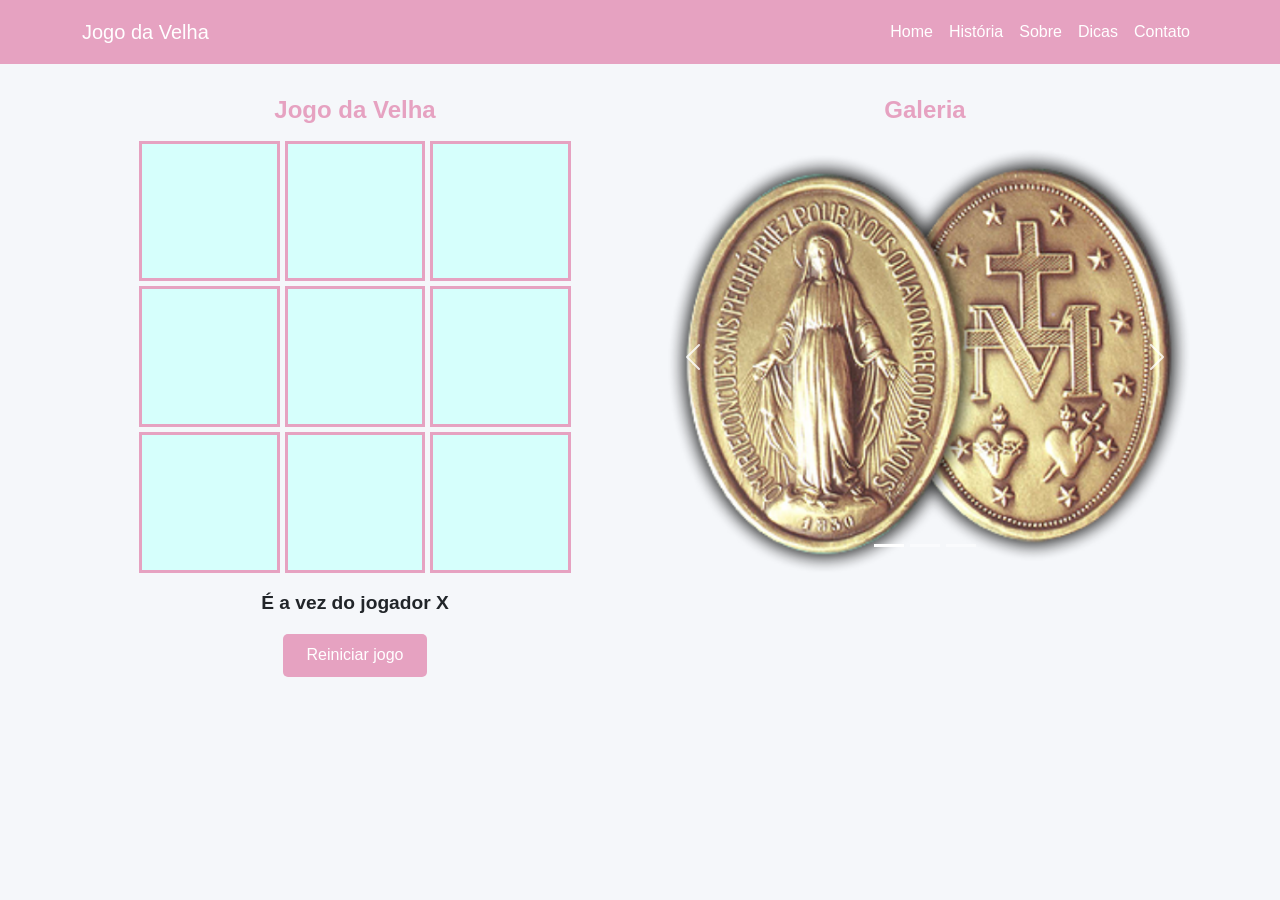
<file: Jogo Da Velha amarilis 1 ds/index.html>
<!DOCTYPE html>
<html lang="pt-br">

<head>
    <meta charset="UTF-8">
    <meta name="viewport" content="width=device-width, initial-scale=1.0">
    <title>Jogo da Velha</title>

    <!-- Bootstrap CSS -->
    <link href="https://cdn.jsdelivr.net/npm/bootstrap@5.3.2/dist/css/bootstrap.min.css" rel="stylesheet">

    <!-- Bootstrap Icons -->
    <link rel="stylesheet" href="https://cdn.jsdelivr.net/npm/bootstrap-icons@1.11.1/font/bootstrap-icons.css">

    <!-- CSS do projeto -->
    <link rel="stylesheet" href="css/mystyle.css">
</head>

<body>

    <header>
        <nav class="navbar navbar-expand-lg fixed-top bg-cor-que-eu-quero">
            <section class="container py-1">

                <a class="navbar-brand text-white" href="index.html">
                    <span>Jogo da Velha</span>
                </a>

                <button type="button" class="navbar-toggler"
                    data-bs-toggle="collapse"
                    data-bs-target="#navbar-items">
                    <i class="bi bi-list"></i>
                </button>

                <section class="collapse navbar-collapse" id="navbar-items">
                    <ul class="navbar-nav me-auto mb-0">

                        <li class="nav-item">
                            <a class="nav-link" href="index.html">Home</a>
                        </li>

                        <li class="nav-item">
                            <a class="nav-link" href="historia.html">História</a>
                        </li>

                        <li class="nav-item">
                            <a class="nav-link" href="sobre.html">Sobre</a>
                        </li>

                        <li class="nav-item">
                            <a class="nav-link" href="dicas.html">Dicas</a>
                        </li>

                        <li class="nav-item">
                            <a class="nav-link" href="contato.html">Contato</a>
                        </li>

                    </ul>
                </section>

            </section>
        </nav>
    </header>

    <main class="principal">

        <section class="container" id="container-top">

            <section class="row g-4">

                <!-- Jogo da velha -->
                <section class="col-12 col-md-6">

                    <h4 class="text-center primary-color">Jogo da Velha</h4>

                    <section class="tabuleiro">
                        <section class="celula" data-celula></section>
                        <section class="celula" data-celula></section>
                        <section class="celula" data-celula></section>
                        <section class="celula" data-celula></section>
                        <section class="celula" data-celula></section>
                        <section class="celula" data-celula></section>
                        <section class="celula" data-celula></section>
                        <section class="celula" data-celula></section>
                        <section class="celula" data-celula></section>
                    </section>

                    <section class="status text-center mt-3">
                        <p>É a vez do jogador X</p>
                    </section>

                    <section class="text-center mt-2">
                        <button class="btn btn-primary" id="reset-button">
                            Reiniciar jogo
                        </button>
                    </section>

                </section>

                <!-- Slide de imagens -->
                <section class="col-12 col-md-6">

                    <h4 class="text-center primary-color">Galeria</h4>

                    <section class="carousel slide" id="slider"
                        data-bs-ride="carousel" data-bs-interval="3000">

                        <section class="carousel-indicators">
                            <button type="button" class="active"
                                data-bs-target="#slider" data-bs-slide-to="0"></button>

                            <button type="button"
                                data-bs-target="#slider" data-bs-slide-to="1"></button>

                            <button type="button"
                                data-bs-target="#slider" data-bs-slide-to="2"></button>
                        </section>

                        <section class="carousel-inner">

                            <section class="carousel-item active">
                                <img class="d-block w-100"
                                    src="images/brinde-Medalha-Milagrosa-1.png" alt="Jogo da velha">
                            </section>

                            <section class="carousel-item">
                                <img class="d-block w-100"
                                    src="images/SantaTerezinha.png" alt="Tabuleiro">
                            </section>

                            <section class="carousel-item">
                                <img class="d-block w-100"
                                    src="images/igrejas-autonomas-catequistasbrasil-1.jpg" alt="Jogo">
                            </section>

                        </section>

                        <button class="carousel-control-prev"
                            type="button" data-bs-target="#slider"
                            data-bs-slide="prev">
                            <span class="carousel-control-prev-icon"></span>
                        </button>

                        <button class="carousel-control-next"
                            type="button" data-bs-target="#slider"
                            data-bs-slide="next">
                            <span class="carousel-control-next-icon"></span>
                        </button>

                    </section>

                </section>

            </section>

        </section>

    </main>

    <!-- Bootstrap JS -->
    <script src="https://cdn.jsdelivr.net/npm/bootstrap@5.3.2/dist/js/bootstrap.bundle.min.js"></script>

    <!-- JavaScript do projeto -->
    <script src="js/myscript.js"></script>

</body>
</html>
</file>
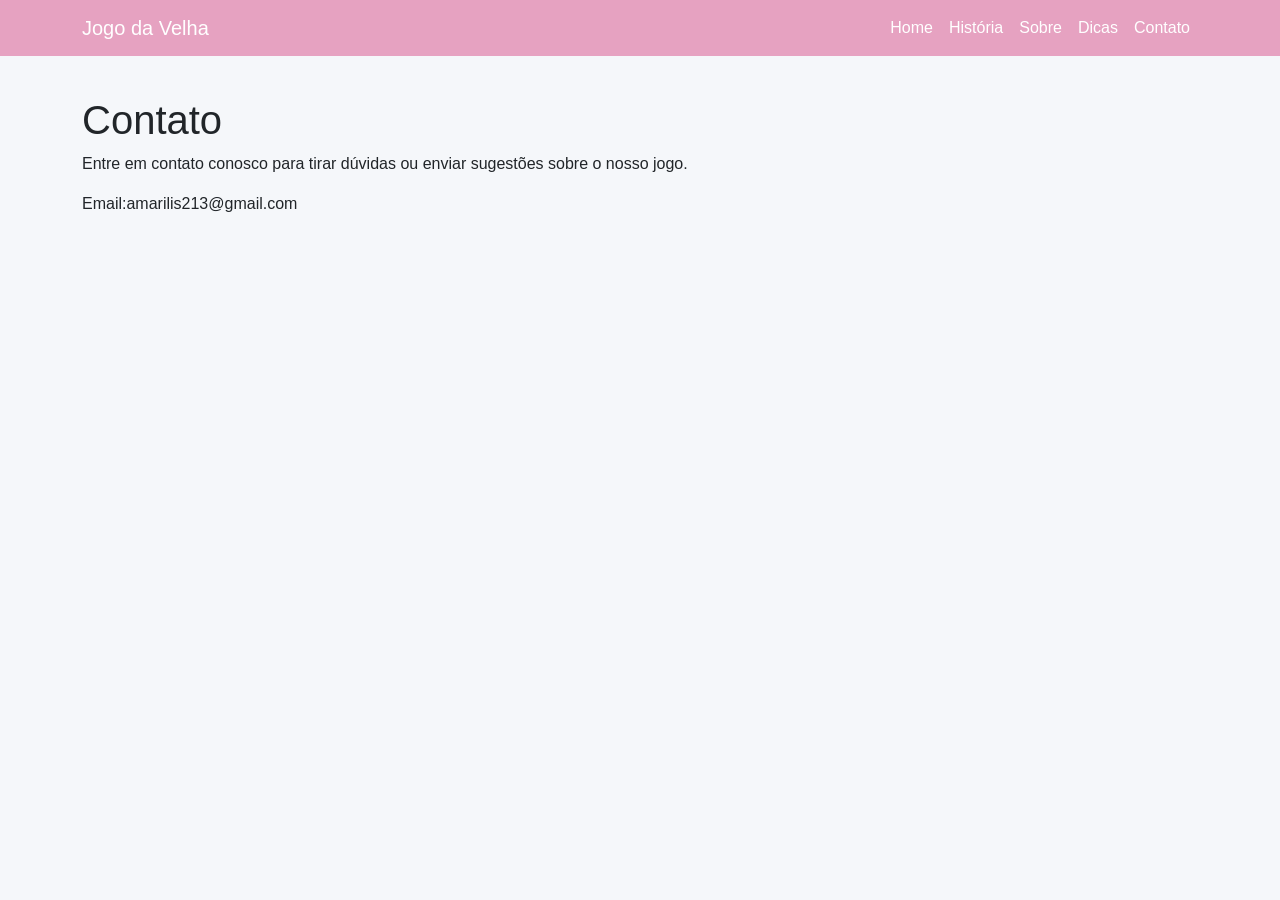
<file: Jogo Da Velha amarilis 1 ds/contato.html>
<!DOCTYPE html>
<html lang="pt-br">
<head>
    <meta charset="UTF-8">
    <meta name="viewport" content="width=device-width, initial-scale=1.0">
    <title>Contato</title>

    <link href="https://cdn.jsdelivr.net/npm/bootstrap@5.3.2/dist/css/bootstrap.min.css" rel="stylesheet">
    <link rel="stylesheet" href="css/mystyle.css">
</head>
<body>

<header>
    <nav class="navbar navbar-expand-lg fixed-top bg-cor-que-eu-quero">
        <section class="container">
            <a class="navbar-brand text-white" href="index.html">Jogo da Velha</a>

            <section class="navbar-nav">
                <a class="nav-link" href="index.html">Home</a>
                <a class="nav-link" href="historia.html">História</a>
                <a class="nav-link" href="sobre.html">Sobre</a>
                <a class="nav-link" href="dicas.html">Dicas</a>
                <a class="nav-link" href="contato.html">Contato</a>
            </section>
        </section>
    </nav>
</header>

<main class="container mt-5 pt-5">
    <h1>Contato</h1>

    <p>
        Entre em contato conosco para tirar dúvidas
        ou enviar sugestões sobre o nosso jogo.
    </p>

    <p>Email:amarilis213@gmail.com</p>
</main>

</body>
</html>
</file>
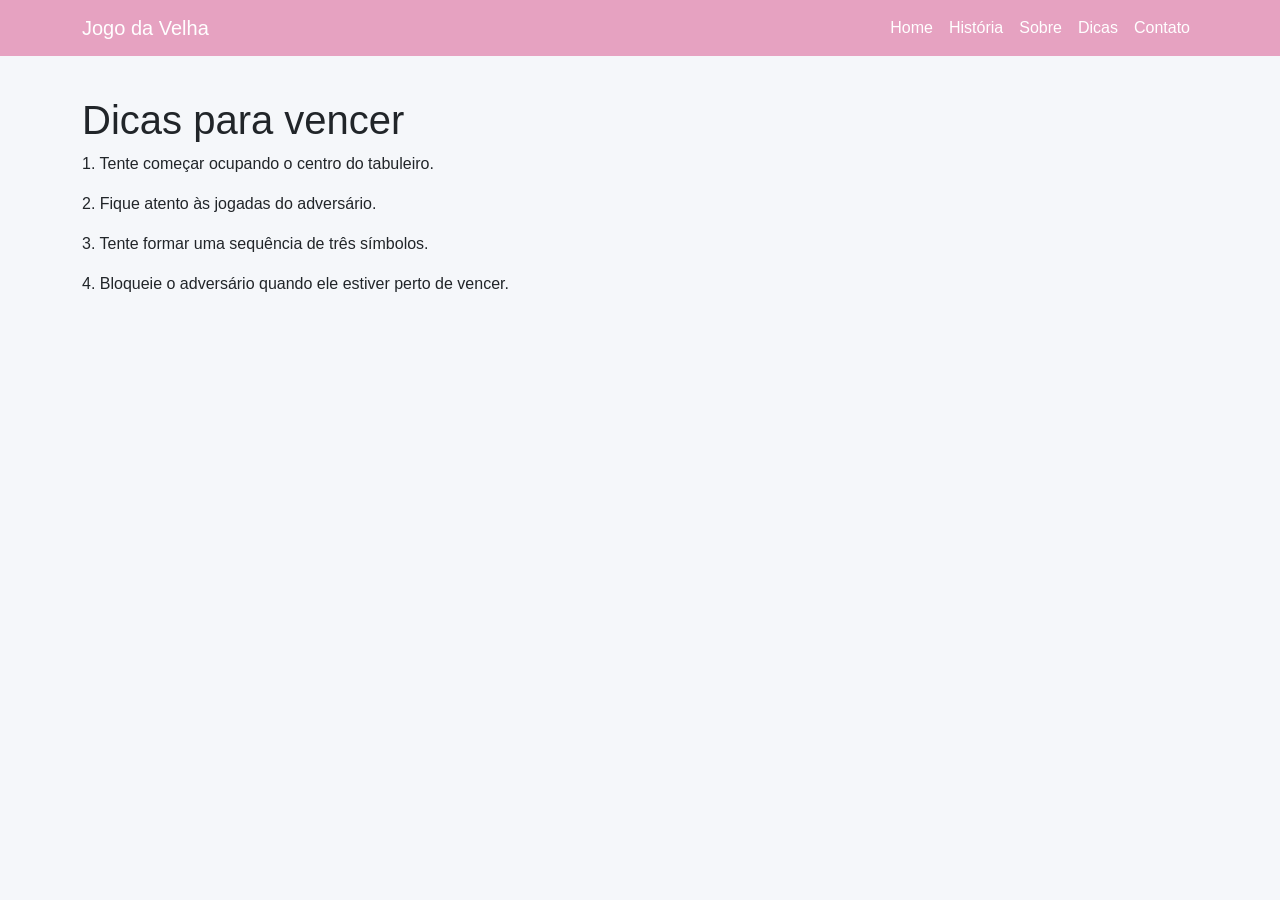
<file: Jogo Da Velha amarilis 1 ds/dicas.html>
<!DOCTYPE html>
<html lang="pt-br">
<head>
    <meta charset="UTF-8">
    <meta name="viewport" content="width=device-width, initial-scale=1.0">
    <title>Dicas</title>

    <link href="https://cdn.jsdelivr.net/npm/bootstrap@5.3.2/dist/css/bootstrap.min.css" rel="stylesheet">
    <link rel="stylesheet" href="css/mystyle.css">
</head>
<body>

<header>
    <nav class="navbar navbar-expand-lg fixed-top bg-cor-que-eu-quero">
        <section class="container">
            <a class="navbar-brand text-white" href="index.html">Jogo da Velha</a>

            <section class="navbar-nav">
                <a class="nav-link" href="index.html">Home</a>
                <a class="nav-link" href="historia.html">História</a>
                <a class="nav-link" href="sobre.html">Sobre</a>
                <a class="nav-link" href="dicas.html">Dicas</a>
                <a class="nav-link" href="contato.html">Contato</a>
            </section>
        </section>
    </nav>
</header>

<main class="container mt-5 pt-5">
    <h1>Dicas para vencer</h1>

    <p>
        1. Tente começar ocupando o centro do tabuleiro.
    </p>

    <p>
        2. Fique atento às jogadas do adversário.
    </p>

    <p>
        3. Tente formar uma sequência de três símbolos.
    </p>

    <p>
        4. Bloqueie o adversário quando ele estiver perto de vencer.
    </p>
</main>

</body>
</html>
</file>
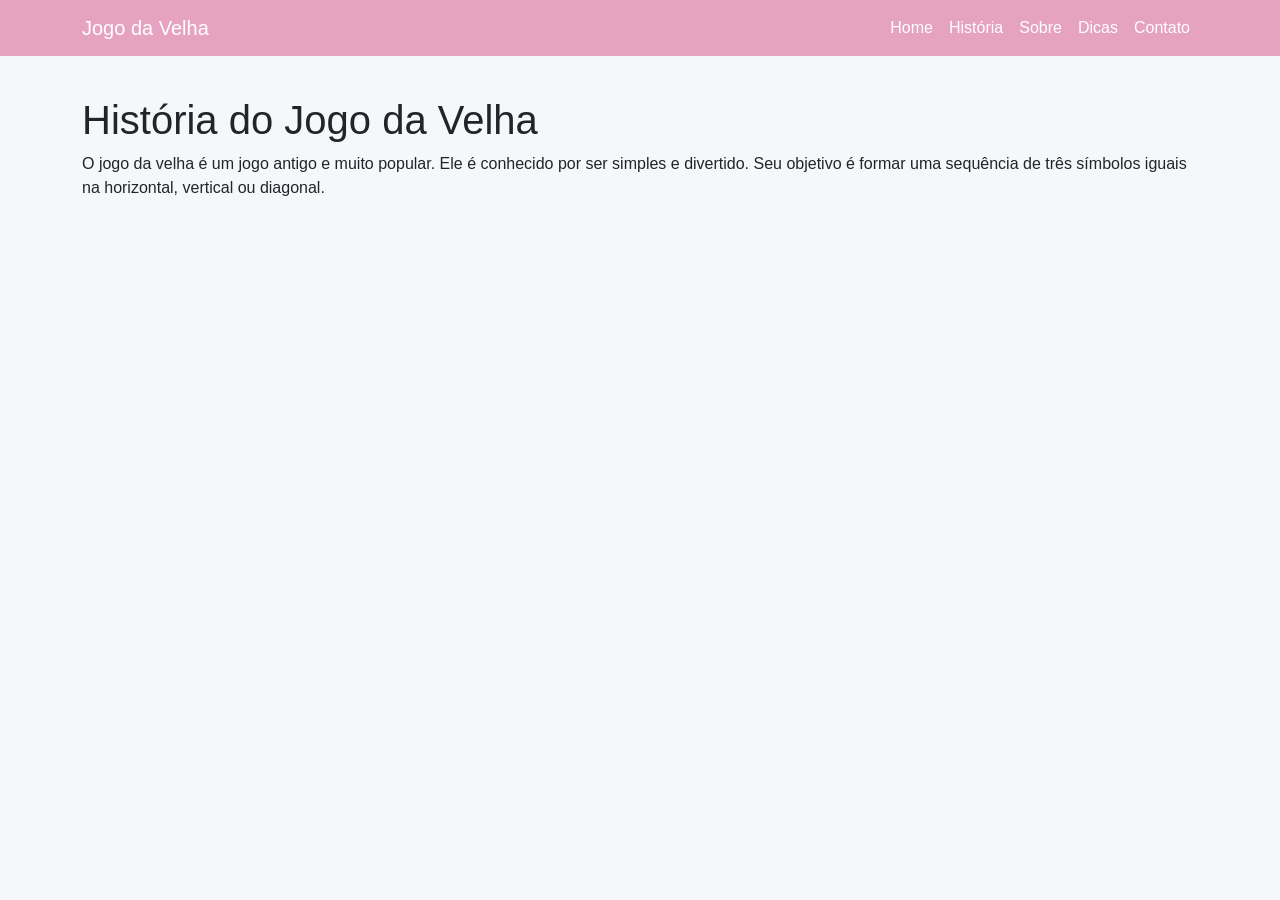
<file: Jogo Da Velha amarilis 1 ds/historia.html>
<!DOCTYPE html>
<html lang="pt-br">
<head>
    <meta charset="UTF-8">
    <meta name="viewport" content="width=device-width, initial-scale=1.0">
    <title>História</title>

    <link href="https://cdn.jsdelivr.net/npm/bootstrap@5.3.2/dist/css/bootstrap.min.css" rel="stylesheet">
    <link rel="stylesheet" href="css/mystyle.css">
</head>
<body>

<header>
    <nav class="navbar navbar-expand-lg fixed-top bg-cor-que-eu-quero">
        <section class="container">
            <a class="navbar-brand text-white" href="index.html">Jogo da Velha</a>

            <section class="navbar-nav">
                <a class="nav-link" href="index.html">Home</a>
                <a class="nav-link" href="historia.html">História</a>
                <a class="nav-link" href="sobre.html">Sobre</a>
                <a class="nav-link" href="dicas.html">Dicas</a>
                <a class="nav-link" href="contato.html">Contato</a>
            </section>
        </section>
    </nav>
</header>

<main class="container mt-5 pt-5">
    <h1>História do Jogo da Velha</h1>

    <p>
        O jogo da velha é um jogo antigo e muito popular.
        Ele é conhecido por ser simples e divertido.
        Seu objetivo é formar uma sequência de três símbolos
        iguais na horizontal, vertical ou diagonal.
    </p>
</main>

</body>
</html>
</file>
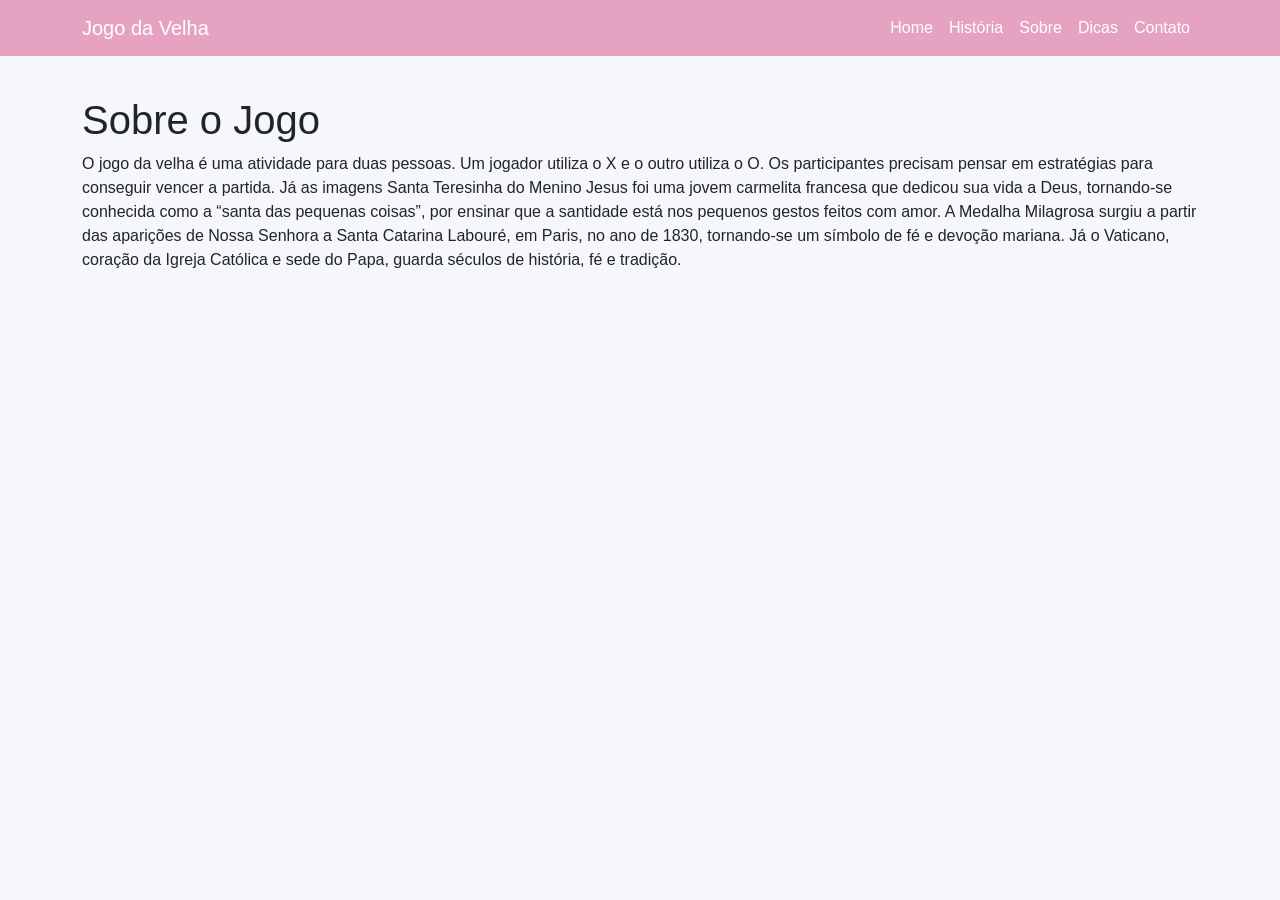
<file: Jogo Da Velha amarilis 1 ds/sobre.html>
<!DOCTYPE html>
<html lang="pt-br">
<head>
    <meta charset="UTF-8">
    <meta name="viewport" content="width=device-width, initial-scale=1.0">
    <title>Sobre</title>

    <link href="https://cdn.jsdelivr.net/npm/bootstrap@5.3.2/dist/css/bootstrap.min.css" rel="stylesheet">
    <link rel="stylesheet" href="css/mystyle.css">
</head>
<body>

<header>
    <nav class="navbar navbar-expand-lg fixed-top bg-cor-que-eu-quero">
        <section class="container">
            <a class="navbar-brand text-white" href="index.html">Jogo da Velha</a>

            <section class="navbar-nav">
                <a class="nav-link" href="index.html">Home</a>
                <a class="nav-link" href="historia.html">História</a>
                <a class="nav-link" href="sobre.html">Sobre</a>
                <a class="nav-link" href="dicas.html">Dicas</a>
                <a class="nav-link" href="contato.html">Contato</a>
            </section>
        </section>
    </nav>
</header>

<main class="container mt-5 pt-5">
    <h1>Sobre o Jogo</h1>

    <p>
        O jogo da velha é uma atividade para duas pessoas.
        Um jogador utiliza o X e o outro utiliza o O.
        Os participantes precisam pensar em estratégias
        para conseguir vencer a partida.
        Já as imagens Santa Teresinha do Menino Jesus foi uma jovem carmelita francesa que dedicou sua vida a Deus, tornando-se conhecida como a “santa das pequenas coisas”, 
        por ensinar que a santidade está nos pequenos gestos feitos com amor. A Medalha Milagrosa surgiu a partir das aparições de Nossa Senhora a Santa Catarina Labouré, em Paris, no ano de 1830, tornando-se um símbolo de fé e devoção mariana. 
        Já o Vaticano, coração da Igreja Católica e sede do Papa, 
        guarda séculos de história, fé e tradição. 


    </p>
</main>

</body>
</html>
</file>
<file: Jogo Da Velha amarilis 1 ds/css/mystyle.css>
:root {
    --cor-fundo: rgb(245, 247, 250);
    --cor-main: rgb(230, 162, 193);
    --cor-main-dark: rgb(170, 239, 241);
    --cor-fonte: rgb(255, 255, 255);
}

* {
    padding: 0;
    margin: 0;
    font-family: Arial, sans-serif;
    box-sizing: border-box;
}

body {
    background-color: var(--cor-fundo);
}

/* Barra de navegação */
.bg-cor-que-eu-quero {
    background: var(--cor-main);
}

.navbar-nav {
    display: flex;
    justify-content: flex-end;
    width: 100%;
}

.navbar-nav a {
    color: var(--cor-fonte);
}

.navbar-nav a:hover {
    color: rgb(169, 252, 255);
}

.navbar-toggler {
    color: white;
    border-color: white;
}

/* Conteúdo principal */
.principal {
    display: flex;
    align-items: center;
}

#container-top {
    margin-top: 6rem;
}

.primary-color {
    color: var(--cor-main);
    font-weight: bold;
    margin-bottom: 1rem;
}

/* Tabuleiro */
.tabuleiro {
    width: 27rem;
    height: 27rem;
    max-width: 100%;
    margin: auto;
    display: grid;
    grid-template-columns: repeat(3, 1fr);
    grid-template-rows: repeat(3, 1fr);
    gap: 5px;
}

.celula {
    display: flex;
    justify-content: center;
    align-items: center;
    cursor: pointer;
    background: rgb(214, 255, 252);
    border: 3px solid var(--cor-main);
    font-family: Arial, sans-serif;
    font-size: 5rem;
    font-weight: bold;
    color: var(--cor-main);
}

.celula:hover {
    background: rgb(237, 215, 255);
}

/* Mensagem do jogo */
.status {
    font-size: 1.2rem;
    font-weight: bold;
}

/* Botões */
.btn {
    border-radius: 5px;
}

#reset-button {
    background-color: var(--cor-main);
    border: none;
    padding: 0.6rem 1.5rem;
}

#reset-button:hover {
    background-color: var(--cor-main-dark);
}

/* Galeria */
#slider {
    margin-top: 1rem;
    margin-bottom: 1rem;
}

#slider img {
    height: 27rem;
    object-fit: cover;
    border-radius: 8px;
}

.carousel-control-prev,
.carousel-control-next {
    opacity: 0.8;
}

/* Responsividade */
@media (max-width: 768px) {

    .tabuleiro {
        width: 100%;
        max-width: 27rem;
        height: auto;
        aspect-ratio: 1;
    }

    .celula {
        font-size: 3.5rem;
    }

    #slider img {
        height: 18rem;
    }

}
</file>
